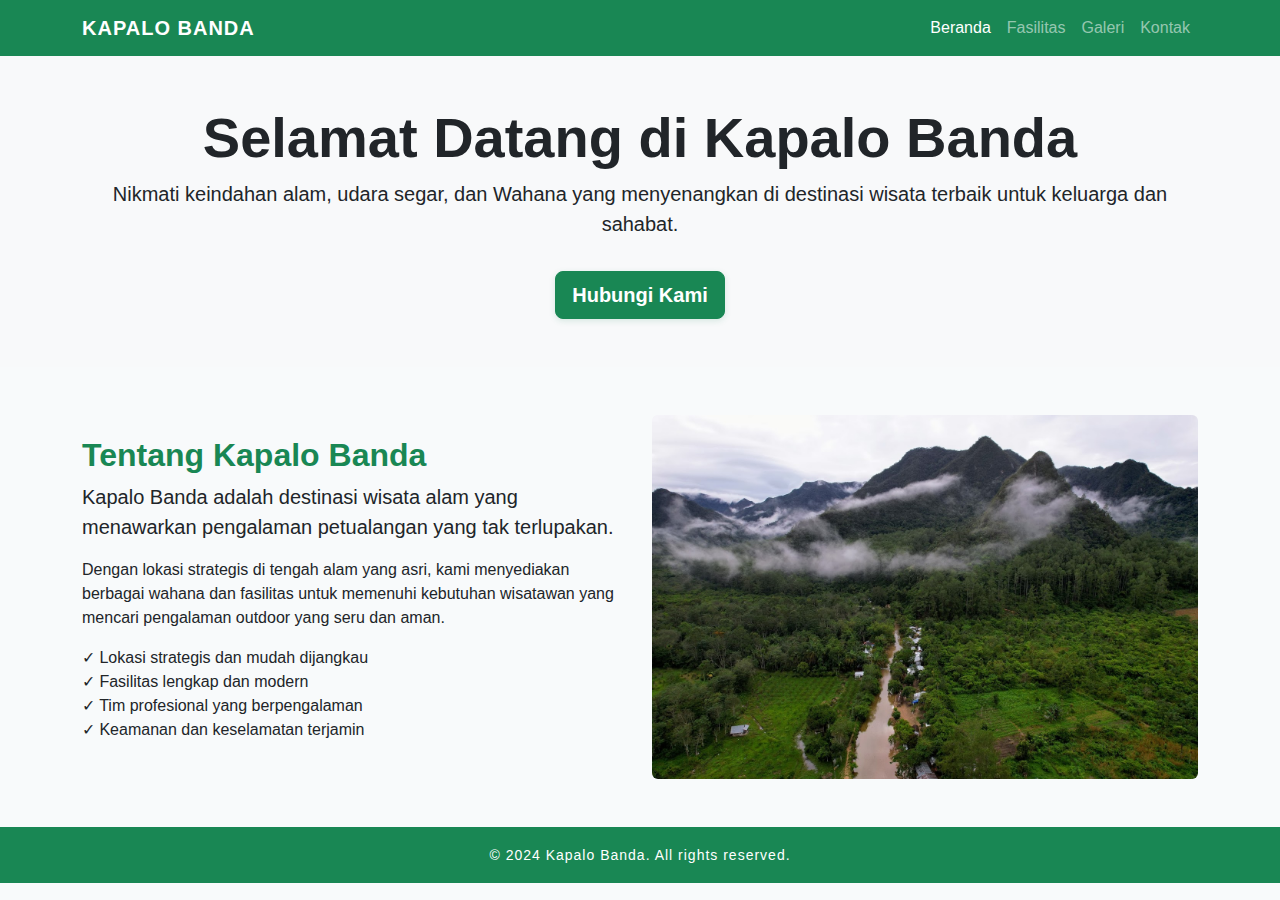
<file: index.html>
<!DOCTYPE html>
<html lang="id">
<head>
  <meta charset="UTF-8">
  <meta name="viewport" content="width=device-width, initial-scale=1.0">
  <meta http-equiv="refresh" content="0; url=beranda.html">
  <title>Wisata Alam KapaloBanda</title>
  <link href="https://cdn.jsdelivr.net/npm/bootstrap@5.3.2/dist/css/bootstrap.min.css" rel="stylesheet">
  <link href="style.css" rel="stylesheet">
</head>
<body>


  <!-- Redirect Message -->
  <section class="bg-light py-5">
    <div class="container text-center">
      <h1 class="display-4 fw-bold">Mengalihkan ke Beranda...</h1>
      <p class="lead">Jika halaman tidak otomatis berpindah, silakan klik tombol di bawah ini.</p>
      <a href="beranda.html" class="btn btn-success btn-lg mt-3">Kunjungi Beranda</a>
    </div>
  </section>



  <!-- Footer -->
  <footer class="bg-success text-white text-center py-3">
    <div class="container">
      <small>&copy; 2024 Kapalo Banda. All rights reserved.</small>
    </div>
  </footer>

  <script src="https://cdn.jsdelivr.net/npm/bootstrap@5.3.2/dist/js/bootstrap.bundle.min.js"></script>
</body>
</html>
</file>
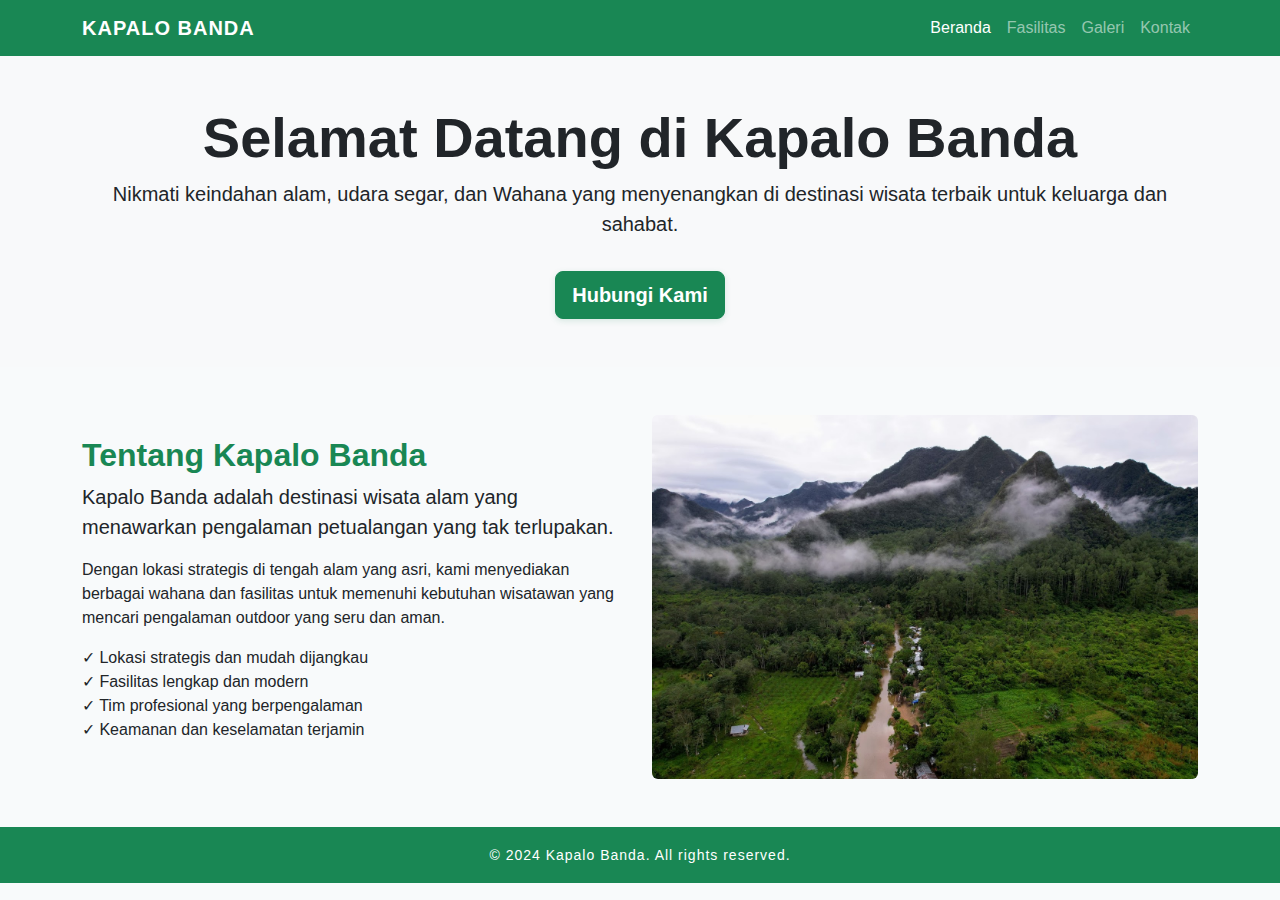
<file: beranda.html>
<!DOCTYPE html>
<html lang="id">
<head>
  <meta charset="UTF-8">
  <meta name="viewport" content="width=device-width, initial-scale=1.0">
  <title>Beranda - Wisata Alam KapaloBanda</title>
  <link href="https://cdn.jsdelivr.net/npm/bootstrap@5.3.2/dist/css/bootstrap.min.css" rel="stylesheet">
  <link href="style.css" rel="stylesheet">
</head>
<body>
  <!-- Navbar -->
  <nav class="navbar navbar-expand-lg navbar-dark bg-success">
    <div class="container">
              <a class="navbar-brand" href="index.html">KAPALO BANDA</a>
      <button class="navbar-toggler" type="button" data-bs-toggle="collapse" data-bs-target="#navbarNav" aria-controls="navbarNav" aria-expanded="false" aria-label="Toggle navigation">
        <span class="navbar-toggler-icon"></span>
      </button>
      <div class="collapse navbar-collapse" id="navbarNav">
        <ul class="navbar-nav ms-auto">
          <li class="nav-item">
            <a class="nav-link active" href="beranda.html">Beranda</a>
          </li>
          <li class="nav-item">
            <a class="nav-link" href="fasilitas.html">Fasilitas</a>
          </li>
          <li class="nav-item">
            <a class="nav-link" href="galeri.html">Galeri</a>
          </li>
          <li class="nav-item">
            <a class="nav-link" href="kontak.html">Kontak</a>
          </li>
        </ul>
      </div>
    </div>
  </nav>

  <!-- Hero Section -->
  <section class="bg-light py-5">
    <div class="container text-center">
      <h1 class="display-4 fw-bold">Selamat Datang di Kapalo Banda</h1>
      <p class="lead">Nikmati keindahan alam, udara segar, dan Wahana yang menyenangkan di destinasi wisata terbaik untuk keluarga dan sahabat.</p>
      <a href="kontak.html" class="btn btn-success btn-lg mt-3">Hubungi Kami</a>
    </div>
  </section>

  <!-- Tentang Kami -->
  <section class="py-5">
    <div class="container">
      <div class="row align-items-center">
        <div class="col-md-6">
          <h2>Tentang Kapalo Banda</h2>
          <p class="lead">Kapalo Banda adalah destinasi wisata alam yang menawarkan pengalaman petualangan yang tak terlupakan.</p>
          <p>Dengan lokasi strategis di tengah alam yang asri, kami menyediakan berbagai wahana dan fasilitas untuk memenuhi kebutuhan wisatawan yang mencari pengalaman outdoor yang seru dan aman.</p>
          <ul class="list-unstyled">
            <li>✓ Lokasi strategis dan mudah dijangkau</li>
            <li>✓ Fasilitas lengkap dan modern</li>
            <li>✓ Tim profesional yang berpengalaman</li>
            <li>✓ Keamanan dan keselamatan terjamin</li>
          </ul>
        </div>
        <div class="col-md-6">
          <img src="kapalobondo.jpg" class="img-fluid rounded" alt="Kapalo Banda">
        </div>
      </div>
    </div>
  </section>

  <!-- Footer -->
  <footer class="bg-success text-white text-center py-3">
    <div class="container">
      <small>&copy; 2024 Kapalo Banda. All rights reserved.</small>
    </div>
  </footer>

  <script src="https://cdn.jsdelivr.net/npm/bootstrap@5.3.2/dist/js/bootstrap.bundle.min.js"></script>
</body>
</html>
</file>
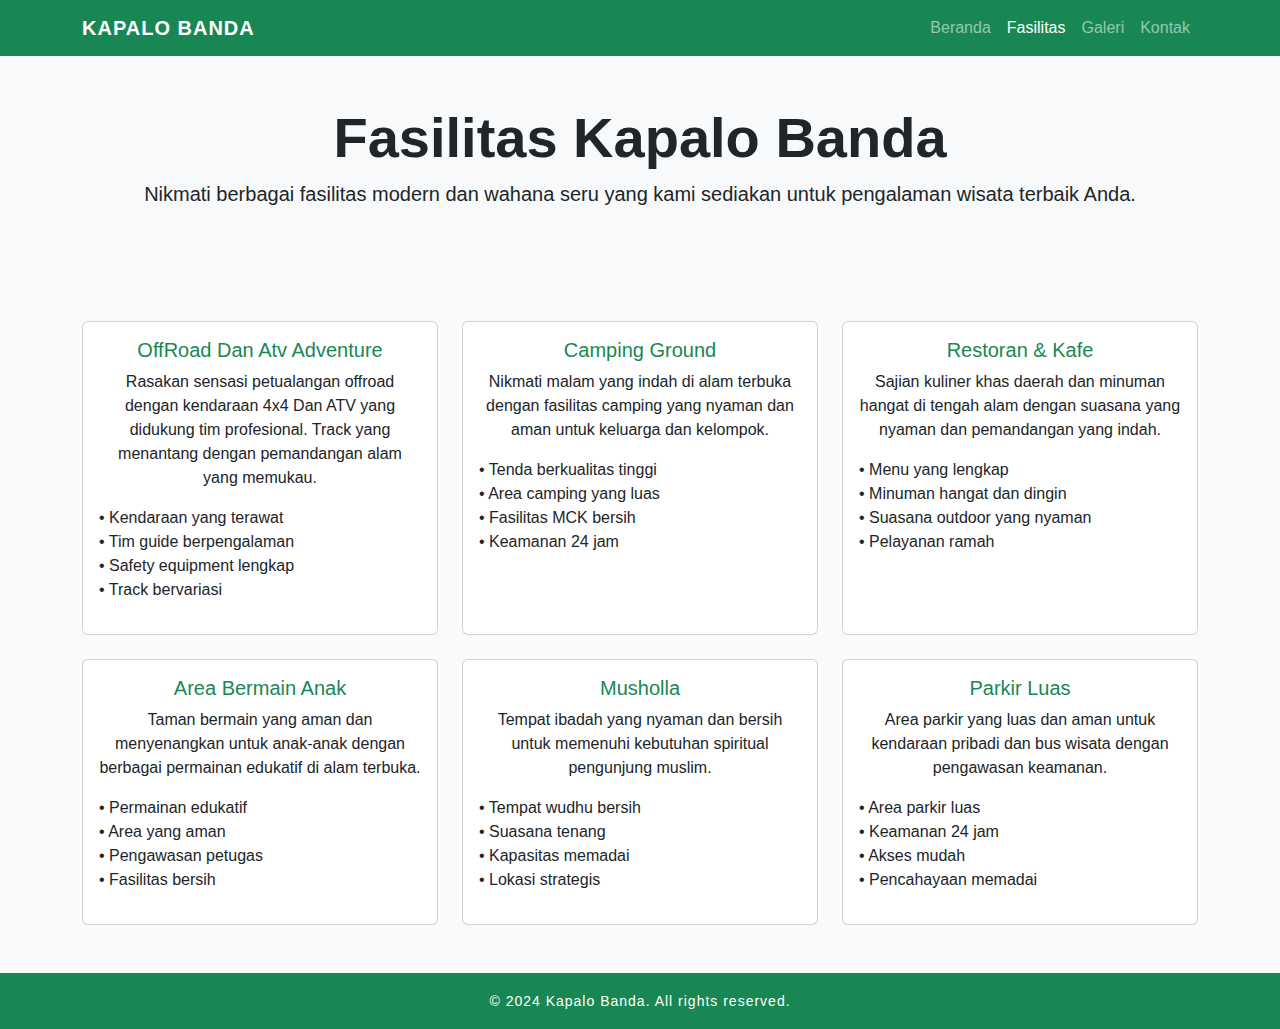
<file: fasilitas.html>
<!DOCTYPE html>
<html lang="id">
<head>
  <meta charset="UTF-8">
  <meta name="viewport" content="width=device-width, initial-scale=1.0">
  <title>Fasilitas - Wisata Alam KapaloBanda</title>
  <link href="https://cdn.jsdelivr.net/npm/bootstrap@5.3.2/dist/css/bootstrap.min.css" rel="stylesheet">
  <link href="style.css" rel="stylesheet">
</head>
<body>
  <!-- Navbar -->
  <nav class="navbar navbar-expand-lg navbar-dark bg-success">
    <div class="container">
              <a class="navbar-brand" href="index.html">KAPALO BANDA</a>
      <button class="navbar-toggler" type="button" data-bs-toggle="collapse" data-bs-target="#navbarNav" aria-controls="navbarNav" aria-expanded="false" aria-label="Toggle navigation">
        <span class="navbar-toggler-icon"></span>
      </button>
      <div class="collapse navbar-collapse" id="navbarNav">
        <ul class="navbar-nav ms-auto">
          <li class="nav-item">
            <a class="nav-link" href="beranda.html">Beranda</a>
          </li>
          <li class="nav-item">
            <a class="nav-link active" href="fasilitas.html">Fasilitas</a>
          </li>
          <li class="nav-item">
            <a class="nav-link" href="galeri.html">Galeri</a>
          </li>
          <li class="nav-item">
            <a class="nav-link" href="kontak.html">Kontak</a>
          </li>
        </ul>
      </div>
    </div>
  </nav>

  <!-- Header Section -->
  <section class="bg-light py-5">
    <div class="container text-center">
      <h1 class="display-4 fw-bold">Fasilitas Kapalo Banda</h1>
      <p class="lead">Nikmati berbagai fasilitas modern dan wahana seru yang kami sediakan untuk pengalaman wisata terbaik Anda.</p>
    </div>
  </section>

  <!-- Fasilitas Detail -->
  <section class="py-5">
    <div class="container">
      <div class="row g-4">
        <div class="col-md-6 col-lg-4">
          <div class="card h-100">
            <div class="card-body text-center">
              <h5 class="card-title">OffRoad Dan Atv Adventure </h5>
              <p class="card-text">Rasakan sensasi petualangan offroad dengan kendaraan 4x4 Dan ATV yang didukung tim profesional. Track yang menantang dengan pemandangan alam yang memukau.</p>
              <ul class="list-unstyled text-start">
                <li>• Kendaraan yang terawat</li>
                <li>• Tim guide berpengalaman</li>
                <li>• Safety equipment lengkap</li>
                <li>• Track bervariasi</li>
              </ul>
            </div>
          </div>
        </div>
        <div class="col-md-6 col-lg-4">
          <div class="card h-100">
            <div class="card-body text-center">
              <h5 class="card-title">Camping Ground</h5>
              <p class="card-text">Nikmati malam yang indah di alam terbuka dengan fasilitas camping yang nyaman dan aman untuk keluarga dan kelompok.</p>
              <ul class="list-unstyled text-start">
                <li>• Tenda berkualitas tinggi</li>
                <li>• Area camping yang luas</li>
                <li>• Fasilitas MCK bersih</li>
                <li>• Keamanan 24 jam</li>
              </ul>
            </div>
          </div>
        </div>
        <div class="col-md-6 col-lg-4">
          <div class="card h-100">
            <div class="card-body text-center">
              <h5 class="card-title">Restoran & Kafe</h5>
              <p class="card-text">Sajian kuliner khas daerah dan minuman hangat di tengah alam dengan suasana yang nyaman dan pemandangan yang indah.</p>
              <ul class="list-unstyled text-start">
                <li>• Menu yang lengkap</li>
                <li>• Minuman hangat dan dingin</li>
                <li>• Suasana outdoor yang nyaman</li>
                <li>• Pelayanan ramah</li>
              </ul>
            </div>
          </div>
        </div>
        <div class="col-md-6 col-lg-4">
          <div class="card h-100">
            <div class="card-body text-center">
              <h5 class="card-title">Area Bermain Anak</h5>
              <p class="card-text">Taman bermain yang aman dan menyenangkan untuk anak-anak dengan berbagai permainan edukatif di alam terbuka.</p>
              <ul class="list-unstyled text-start">
                <li>• Permainan edukatif</li>
                <li>• Area yang aman</li>
                <li>• Pengawasan petugas</li>
                <li>• Fasilitas bersih</li>
              </ul>
            </div>
          </div>
        </div>
        <div class="col-md-6 col-lg-4">
          <div class="card h-100">
            <div class="card-body text-center">
              <h5 class="card-title">Musholla</h5>
              <p class="card-text">Tempat ibadah yang nyaman dan bersih untuk memenuhi kebutuhan spiritual pengunjung muslim.</p>
              <ul class="list-unstyled text-start">
                <li>• Tempat wudhu bersih</li>
                <li>• Suasana tenang</li>
                <li>• Kapasitas memadai</li>
                <li>• Lokasi strategis</li>
              </ul>
            </div>
          </div>
        </div>
        <div class="col-md-6 col-lg-4">
          <div class="card h-100">
            <div class="card-body text-center">
              <h5 class="card-title">Parkir Luas</h5>
              <p class="card-text">Area parkir yang luas dan aman untuk kendaraan pribadi dan bus wisata dengan pengawasan keamanan.</p>
              <ul class="list-unstyled text-start">
                <li>• Area parkir luas</li>
                <li>• Keamanan 24 jam</li>
                <li>• Akses mudah</li>
                <li>• Pencahayaan memadai</li>
              </ul>
            </div>
          </div>
        </div>
      </div>
    </div>
  </section>

  <!-- Footer -->
  <footer class="bg-success text-white text-center py-3">
    <div class="container">
      <small>&copy; 2024 Kapalo Banda. All rights reserved.</small>
    </div>
  </footer>

  <script src="https://cdn.jsdelivr.net/npm/bootstrap@5.3.2/dist/js/bootstrap.bundle.min.js"></script>
</body>
</html>
</file>
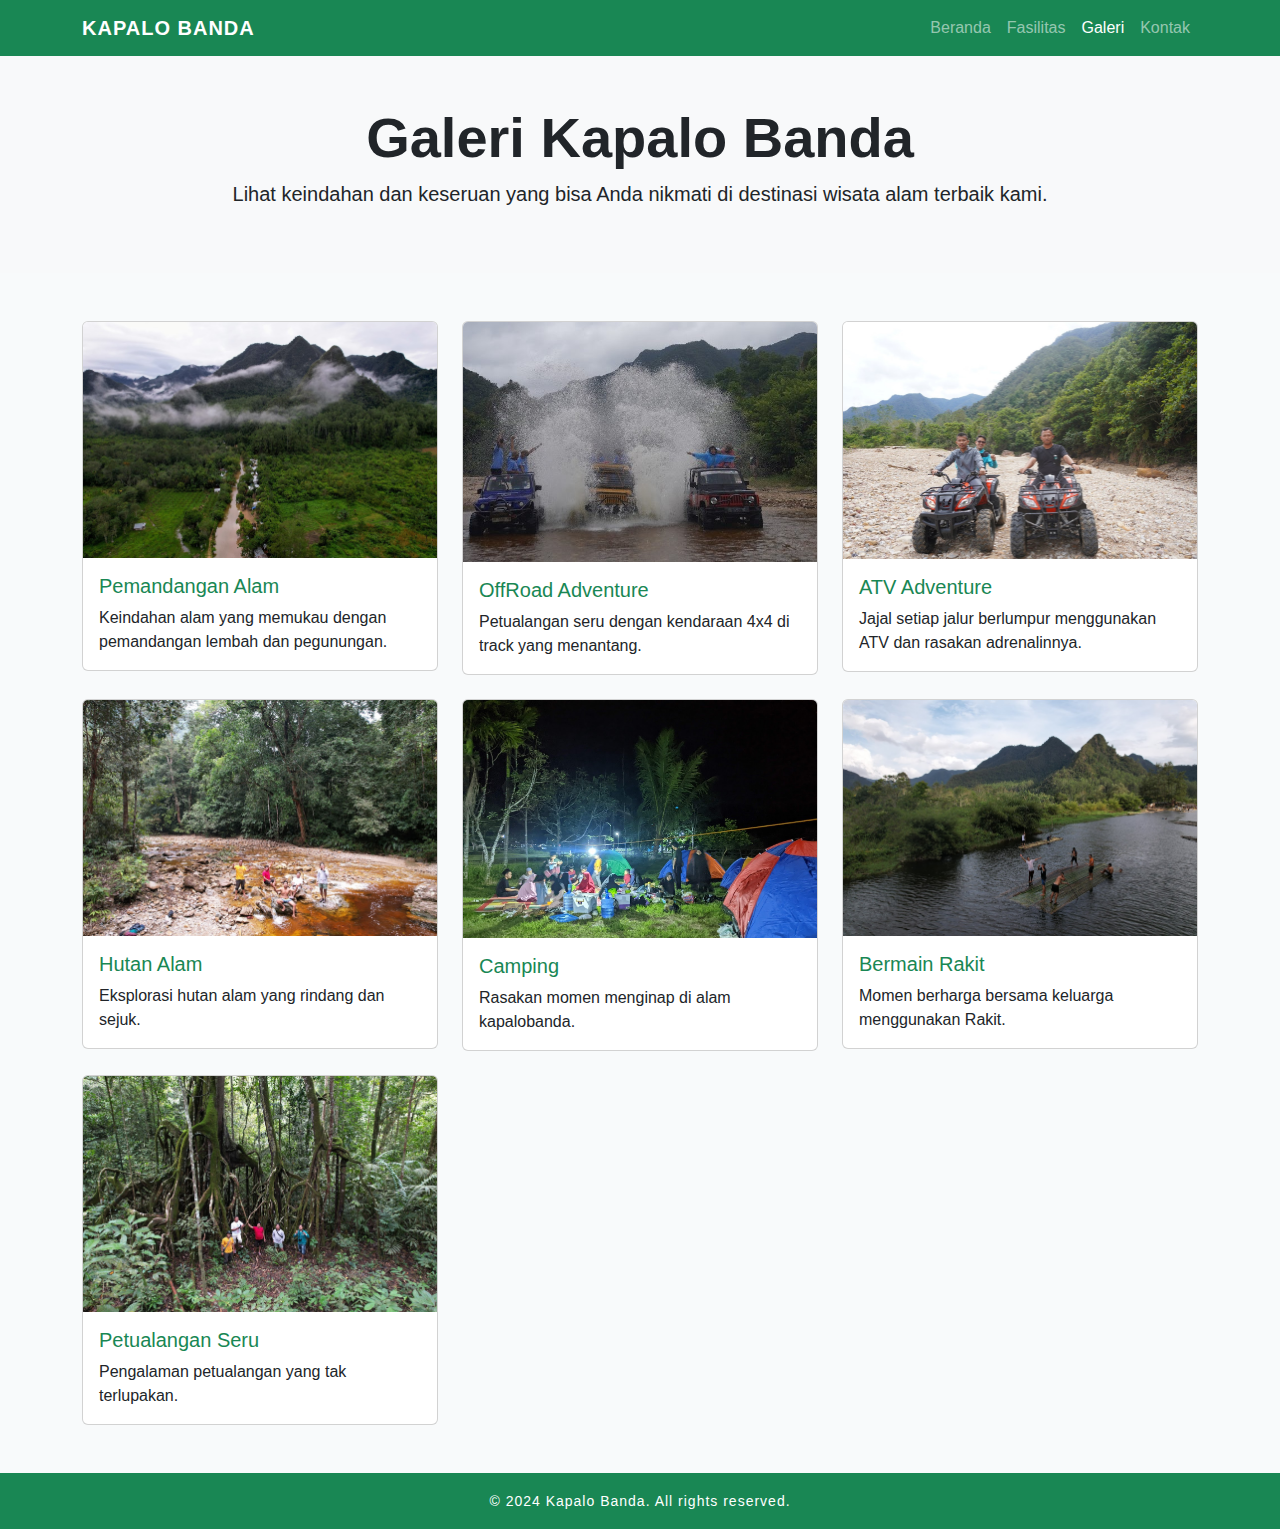
<file: galeri.html>
<!DOCTYPE html>
<html lang="id">
<head>
  <meta charset="UTF-8">
  <meta name="viewport" content="width=device-width, initial-scale=1.0">
  <title>Galeri - Wisata Alam KapaloBanda</title>
  <link href="https://cdn.jsdelivr.net/npm/bootstrap@5.3.2/dist/css/bootstrap.min.css" rel="stylesheet">
  <link href="style.css" rel="stylesheet">
</head>
<body>
  <!-- Navbar -->
  <nav class="navbar navbar-expand-lg navbar-dark bg-success">
    <div class="container">
              <a class="navbar-brand" href="index.html">KAPALO BANDA</a>
      <button class="navbar-toggler" type="button" data-bs-toggle="collapse" data-bs-target="#navbarNav" aria-controls="navbarNav" aria-expanded="false" aria-label="Toggle navigation">
        <span class="navbar-toggler-icon"></span>
      </button>
      <div class="collapse navbar-collapse" id="navbarNav">
        <ul class="navbar-nav ms-auto">
          <li class="nav-item">
            <a class="nav-link" href="beranda.html">Beranda</a>
          </li>
          <li class="nav-item">
            <a class="nav-link" href="fasilitas.html">Fasilitas</a>
          </li>
          <li class="nav-item">
            <a class="nav-link active" href="galeri.html">Galeri</a>
          </li>
          <li class="nav-item">
            <a class="nav-link" href="kontak.html">Kontak</a>
          </li>
        </ul>
      </div>
    </div>
  </nav>

  <!-- Header Section -->
  <section class="bg-light py-5">
    <div class="container text-center">
      <h1 class="display-4 fw-bold">Galeri Kapalo Banda</h1>
      <p class="lead">Lihat keindahan dan keseruan yang bisa Anda nikmati di destinasi wisata alam terbaik kami.</p>
    </div>
  </section>

  <!-- Galeri Foto -->
  <section class="py-5">
    <div class="container">
      <div class="row g-4">
        <div class="col-md-4">
          <div class="card">
            <img src="kapalobondo.jpg" class="card-img-top" alt="Pemandangan Alam">
            <div class="card-body">
              <h5 class="card-title">Pemandangan Alam</h5>
              <p class="card-text">Keindahan alam yang memukau dengan pemandangan lembah dan pegunungan.</p>
            </div>
          </div>
        </div>
        <div class="col-md-4">
          <div class="card">
            <img src="offroad2.JPG" class="card-img-top" alt="OffRoad Adventure">
            <div class="card-body">
              <h5 class="card-title">OffRoad Adventure</h5>
              <p class="card-text">Petualangan seru dengan kendaraan 4x4 di track yang menantang.</p>
            </div>
          </div>
        </div>
        <div class="col-md-4">
          <div class="card">
            <img src="ATV.JPG" class="card-img-top" alt="Restoran Outdoor">
            <div class="card-body">
              <h5 class="card-title">ATV Adventure</h5>
              <p class="card-text">Jajal setiap jalur berlumpur menggunakan ATV dan rasakan adrenalinnya.</p>
            </div>
          </div>
        </div>
        <div class="col-md-4">
          <div class="card">
            <img src="hutan.JPG" class="card-img-top" alt="Hutan">
            <div class="card-body">
              <h5 class="card-title">Hutan Alam</h5>
              <p class="card-text">Eksplorasi hutan alam yang rindang dan sejuk.</p>
            </div>
          </div>
        </div>
        <div class="col-md-4">
          <div class="card">
            <img src="camping.jpg" class="card-img-top" alt="Sunset">
            <div class="card-body">
              <h5 class="card-title">Camping</h5>
              <p class="card-text">Rasakan momen menginap di alam kapalobanda.</p>
            </div>
          </div>
        </div>
        <div class="col-md-4">
          <div class="card">
            <img src="rakit.jpg" class="card-img-top" alt="Keluarga">
            <div class="card-body">
              <h5 class="card-title">Bermain Rakit</h5>
              <p class="card-text">Momen berharga bersama keluarga menggunakan Rakit.</p>
            </div>
          </div>
        </div>
        <div class="col-md-4">
          <div class="card">
            <img src="petualangan.JPG" class="card-img-top" alt="Petualangan">
            <div class="card-body">
              <h5 class="card-title">Petualangan Seru</h5>
              <p class="card-text">Pengalaman petualangan yang tak terlupakan.</p>
            </div>
          </div>
        </div>
      </div>
    </div>
  </section>

  <!-- Footer -->
  <footer class="bg-success text-white text-center py-3">
    <div class="container">
      <small>&copy; 2024 Kapalo Banda. All rights reserved.</small>
    </div>
  </footer>

  <script src="https://cdn.jsdelivr.net/npm/bootstrap@5.3.2/dist/js/bootstrap.bundle.min.js"></script>
</body>
</html>
</file>
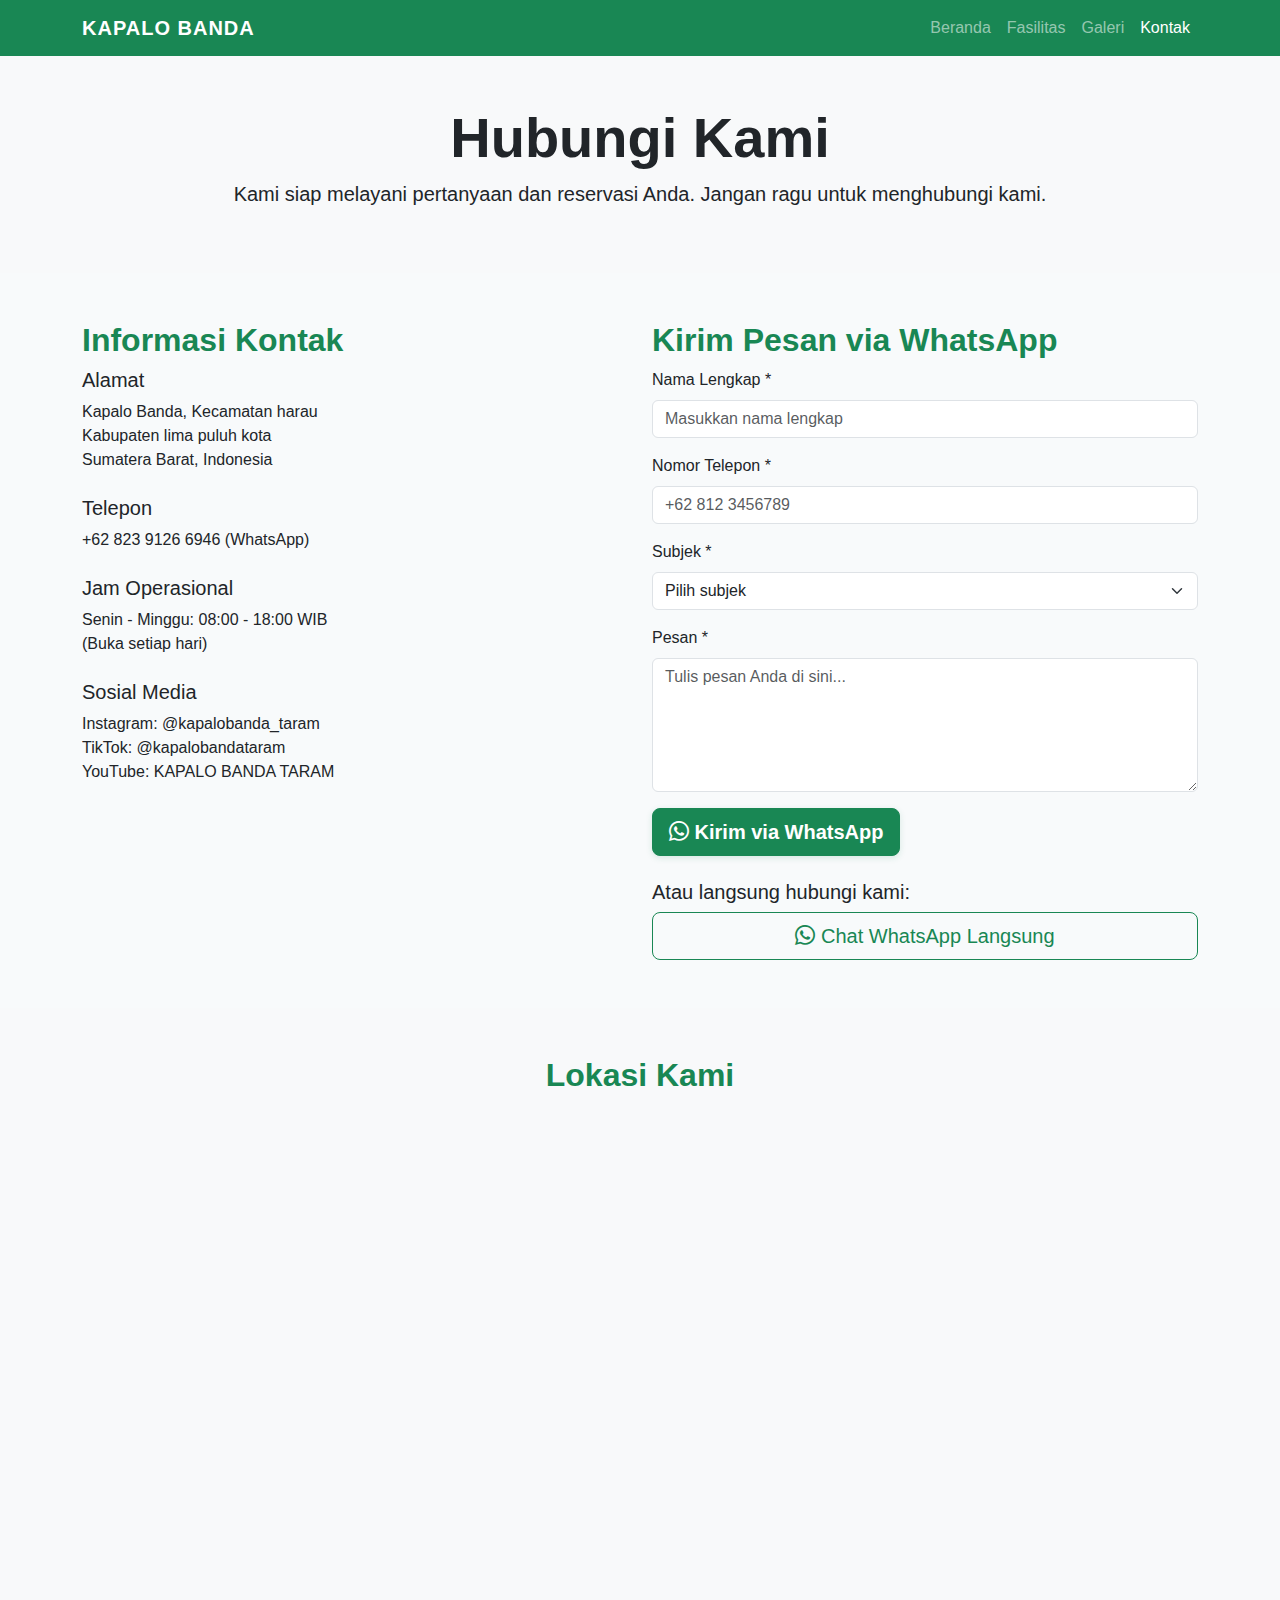
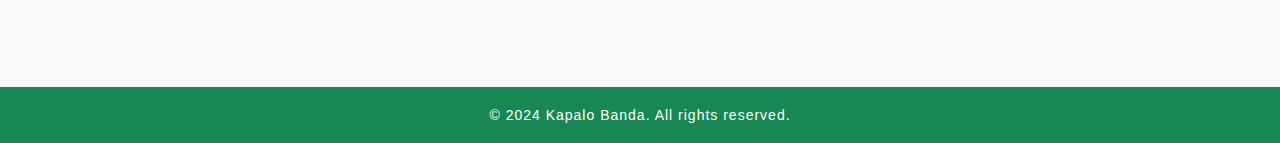
<file: kontak.html>
<!DOCTYPE html>
<html lang="id">
<head>
  <meta charset="UTF-8">
  <meta name="viewport" content="width=device-width, initial-scale=1.0">
  <title>Kontak - Wisata Alam KapaloBanda</title>
  <link href="https://cdn.jsdelivr.net/npm/bootstrap@5.3.2/dist/css/bootstrap.min.css" rel="stylesheet">
  <link href="https://cdn.jsdelivr.net/npm/bootstrap-icons@1.11.1/font/bootstrap-icons.css" rel="stylesheet">
  <link href="style.css" rel="stylesheet">
</head>
<body>
  <!-- Navbar -->
  <nav class="navbar navbar-expand-lg navbar-dark bg-success">
    <div class="container">
              <a class="navbar-brand" href="index.html">KAPALO BANDA</a>
      <button class="navbar-toggler" type="button" data-bs-toggle="collapse" data-bs-target="#navbarNav" aria-controls="navbarNav" aria-expanded="false" aria-label="Toggle navigation">
        <span class="navbar-toggler-icon"></span>
      </button>
      <div class="collapse navbar-collapse" id="navbarNav">
        <ul class="navbar-nav ms-auto">
          <li class="nav-item">
            <a class="nav-link" href="beranda.html">Beranda</a>
          </li>
          <li class="nav-item">
            <a class="nav-link" href="fasilitas.html">Fasilitas</a>
          </li>
          <li class="nav-item">
            <a class="nav-link" href="galeri.html">Galeri</a>
          </li>
          <li class="nav-item">
            <a class="nav-link active" href="kontak.html">Kontak</a>
          </li>
        </ul>
      </div>
    </div>
  </nav>

  <!-- Header Section -->
  <section class="bg-light py-5">
    <div class="container text-center">
      <h1 class="display-4 fw-bold">Hubungi Kami</h1>
      <p class="lead">Kami siap melayani pertanyaan dan reservasi Anda. Jangan ragu untuk menghubungi kami.</p>
    </div>
  </section>

  <!-- Kontak Section -->
  <section class="py-5">
    <div class="container">
      <div class="row">
        <div class="col-md-6">
          <h2>Informasi Kontak</h2>
          <div class="mb-4">
            <h5>Alamat</h5>
            <p>Kapalo Banda, Kecamatan harau<br>
            Kabupaten lima puluh kota<br>
            Sumatera Barat, Indonesia</p>
          </div>
          <div class="mb-4">
            <h5>Telepon</h5>
            <p>+62 823 9126 6946 (WhatsApp)</p>
          </div>
          <div class="mb-4">
            <h5>Jam Operasional</h5>
            <p>Senin - Minggu: 08:00 - 18:00 WIB<br>
            (Buka setiap hari)</p>
          </div>
          <div class="mb-4">
            <h5>Sosial Media</h5>
            <p>Instagram: @kapalobanda_taram<br>
            TikTok: @kapalobandataram<br>
            YouTube: KAPALO BANDA TARAM</p>
          </div>
        </div>
        <div class="col-md-6">
          <h2>Kirim Pesan via WhatsApp</h2>
          <form id="whatsappForm">
            <div class="mb-3">
              <label for="nama" class="form-label">Nama Lengkap *</label>
              <input type="text" class="form-control" id="nama" placeholder="Masukkan nama lengkap" required>
            </div>
            <div class="mb-3">
              <label for="telepon" class="form-label">Nomor Telepon *</label>
              <input type="tel" class="form-control" id="telepon" placeholder="+62 812 3456789" required>
            </div>
            <div class="mb-3">
              <label for="subjek" class="form-label">Subjek *</label>
              <select class="form-select" id="subjek" required>
                <option value="">Pilih subjek</option>
                <option value="Reservasi">Reservasi</option>
                <option value="Informasi Umum">Informasi Umum</option>
                <option value="Kerjasama">Kerjasama</option>
                <option value="Keluhan">Keluhan</option>
                <option value="Lainnya">Lainnya</option>
              </select>
            </div>
            <div class="mb-3">
              <label for="pesan" class="form-label">Pesan *</label>
              <textarea class="form-control" id="pesan" rows="5" placeholder="Tulis pesan Anda di sini..." required></textarea>
            </div>
            <button type="submit" class="btn btn-success btn-lg">
              <i class="bi bi-whatsapp"></i> Kirim via WhatsApp
            </button>
          </form>
          
          <div class="mt-4">
            <h5>Atau langsung hubungi kami:</h5>
            <div class="d-grid gap-2">
              <a href="https://wa.me/6282391266946" 
                 class="btn btn-outline-success btn-lg" target="_blank">
                <i class="bi bi-whatsapp"></i> Chat WhatsApp Langsung
              </a>
            </div>

          </div>
        </div>
      </div>
    </div>
  </section>

  <!-- Peta Section -->
  <section class="bg-light py-5">
    <div class="container">
      <h2 class="text-center mb-4">Lokasi Kami</h2>
      <div class="row justify-content-center">
        <div class="col-md-10">
          <div class="ratio ratio-16x9">
            <iframe src="https://www.google.com/maps/embed?pb=!1m18!1m12!1m3!1d3989.1234567890123!2d100.72018389457922!3d-0.1922473530731898!2m3!1f0!2f0!3f0!3m2!1i1024!2i768!4f13.1!3m3!1m2!1s0x0%3A0x0!2zMMKwMTEnMzMuMCJTIDEwMMKwNDMnMTIuNyJF!5e0!3m2!1sen!2sid!4v1234567890123" 
                    style="border:0;" allowfullscreen="" loading="lazy" referrerpolicy="no-referrer-when-downgrade"></iframe>
          </div>
        </div>
      </div>
    </div>
  </section>

  <!-- Footer -->
  <footer class="bg-success text-white text-center py-3">
    <div class="container">
      <small>&copy; 2024 Kapalo Banda. All rights reserved.</small>
    </div>
  </footer>

  <script src="https://cdn.jsdelivr.net/npm/bootstrap@5.3.2/dist/js/bootstrap.bundle.min.js"></script>
  
  <!-- WhatsApp Integration Script -->
  <script>
    document.getElementById('whatsappForm').addEventListener('submit', function(e) {
      e.preventDefault();
      
      const nama = document.getElementById('nama').value;
      const telepon = document.getElementById('telepon').value;
      const subjek = document.getElementById('subjek').value;
      const pesan = document.getElementById('pesan').value;
      
      // Format pesan untuk WhatsApp
      const whatsappMessage = `*Pesan dari Website Kapalo Banda*

*Nama:* ${nama}
*Telepon:* ${telepon}
*Subjek:* ${subjek}

*Pesan:*
${pesan}

---
Pesan ini dikirim melalui website Kapalo Banda`;

      // Encode pesan untuk URL
      const encodedMessage = encodeURIComponent(whatsappMessage);
      
      // Buat link WhatsApp dengan format yang benar
      const whatsappUrl = `https://wa.me/6282391266946?text=${encodedMessage}`;
      
      // Buka WhatsApp di tab baru
      window.open(whatsappUrl, '_blank');
    });


  </script>
</body>
</html>
</file>
<file: style.css>
/* Custom style kapalo banda */
body {
  font-family: 'Segoe UI', Arial, sans-serif;
  background-color: #f8fafb;
}

.navbar-brand {
  font-weight: bold;
  letter-spacing: 1px;
}

section h2 {
  font-weight: 700;
  color: #198754;
}

.card-title {
  color: #198754;
}

footer {
  letter-spacing: 1px;
}

/* Galeri hover effect */
#galeri img {
  transition: transform 0.3s, box-shadow 0.3s;
  box-shadow: 0 2px 8px rgba(0,0,0,0.08);
}
#galeri img:hover {
  transform: scale(1.05);
  box-shadow: 0 4px 16px rgba(25,135,84,0.2);
}

/* Tombol utama */
.btn-success {
  box-shadow: 0 2px 6px rgba(25,135,84,0.15);
  font-weight: 600;
}

/* Form Kontak */
form .form-control:focus {
  border-color: #198754;
  box-shadow: 0 0 0 0.2rem rgba(25,135,84,.15);
}
</file>
